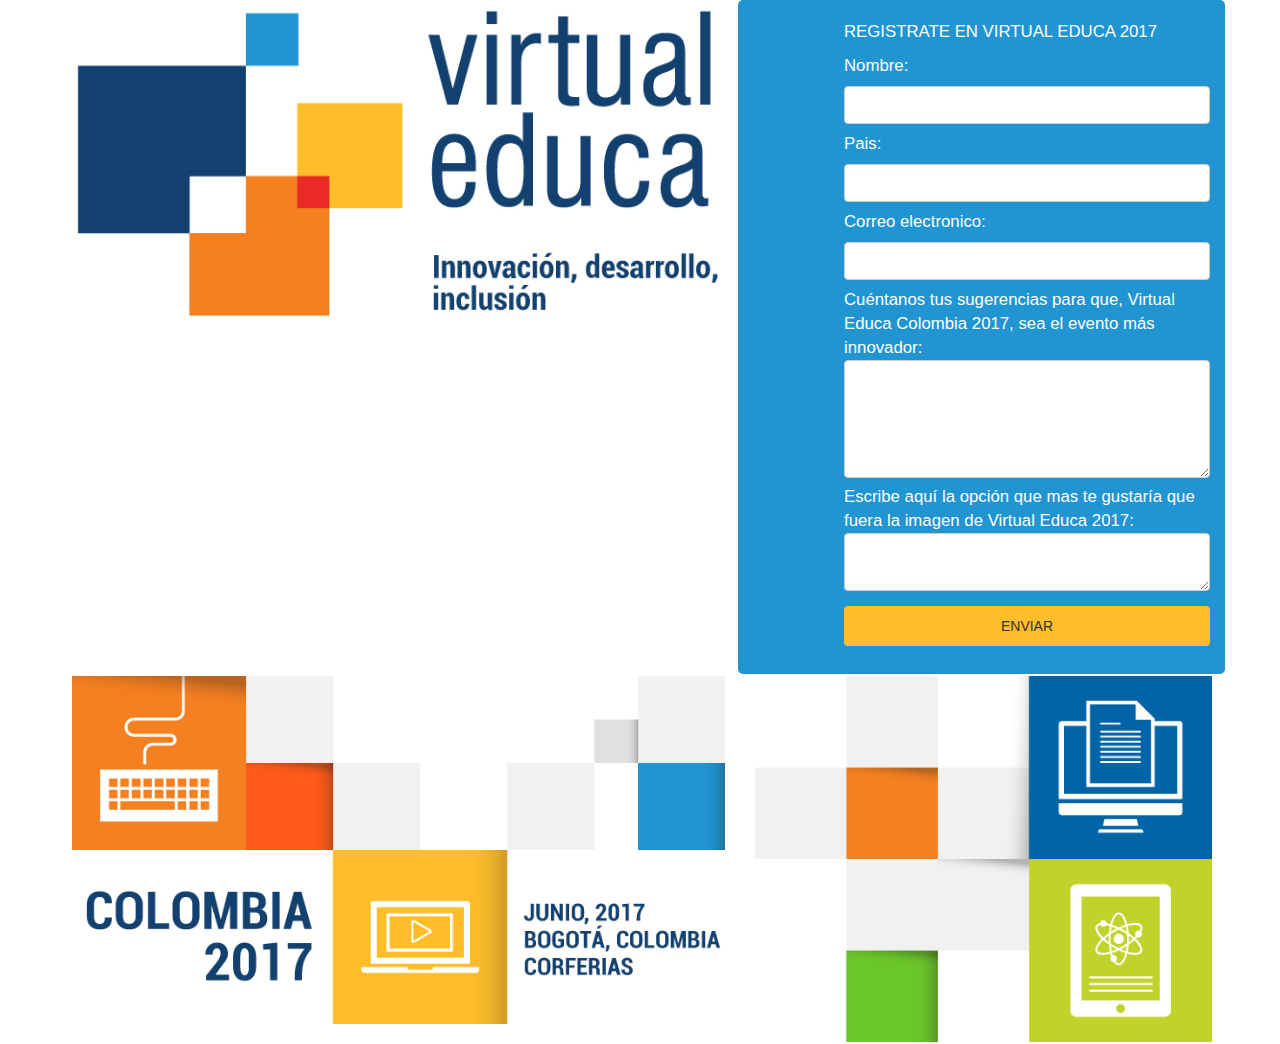
<file: index.html>
<!doctype html>

<html lang="es">
    <head>
        <meta charset="utf-8">
        <title>Virtual Educa 2017</title>
        <link rel="stylesheet" href="css/estilos.css">
        <link rel="stylesheet" href="css/bootstrap.min.css">

        <!--[if lt IE 9]>
          <script src="http://html5shiv.googlecode.com/svn/trunk/html5.js"></script>
        <![endif]-->
    </head>

    <body>
        <div class="container">
            <div class="row">
                <div class="col-sm-7 logo">
                    <img src="images/imagenVE-01.jpg" class="img-responsive">
                </div>
                <div class="col-sm-5 formulario">
                    <form id="formSend" name="formSend" action="sendbymail.php" class="form-landing" method="post">
                        <p>REGISTRATE EN VIRTUAL EDUCA 2017</p>
                        Nombre:<br>
                        <input type="text" id="name" name="name" value="">
                        <br>
                        Pais:<br>
                        <input type="text" id="country" name="country" value="">
                        <br>
                        Correo electronico:<br>
                        <input type="email" id="email" name="email">
                        <br>
                        Cuéntanos tus sugerencias para que, Virtual Educa Colombia 2017, sea el evento más innovador:<br>
                        <textarea id="messageSuggestion" name="messageSuggestion" rows="5" cols="30"></textarea>
                        <br>
                        Escribe aquí la opción que mas te gustaría que fuera la imagen de Virtual Educa 2017:<br>
                        <textarea id="messageSuggestion" name="messageOption" rows="2" cols="30"></textarea>
                        <input id="btnSend" name="btnSend" type="submit" value="ENVIAR"></button>
                    </form>
                </div>
            </div>
            <div class="row">
                <div class="col-sm-7">
                    <img src="images/ve_1-01.jpg" class="img-responsive">
                </div>
                <div class="col-sm-5">
                    <img src="images/ve_2-01.jpg" class="img-responsive">
                </div>
            </div>
        </div>
        <script src="js/jquery-1.12.4.min.js"></script>
        <script src="js/bootstrap.min.js"></script>
    </body>
</html>
</file>
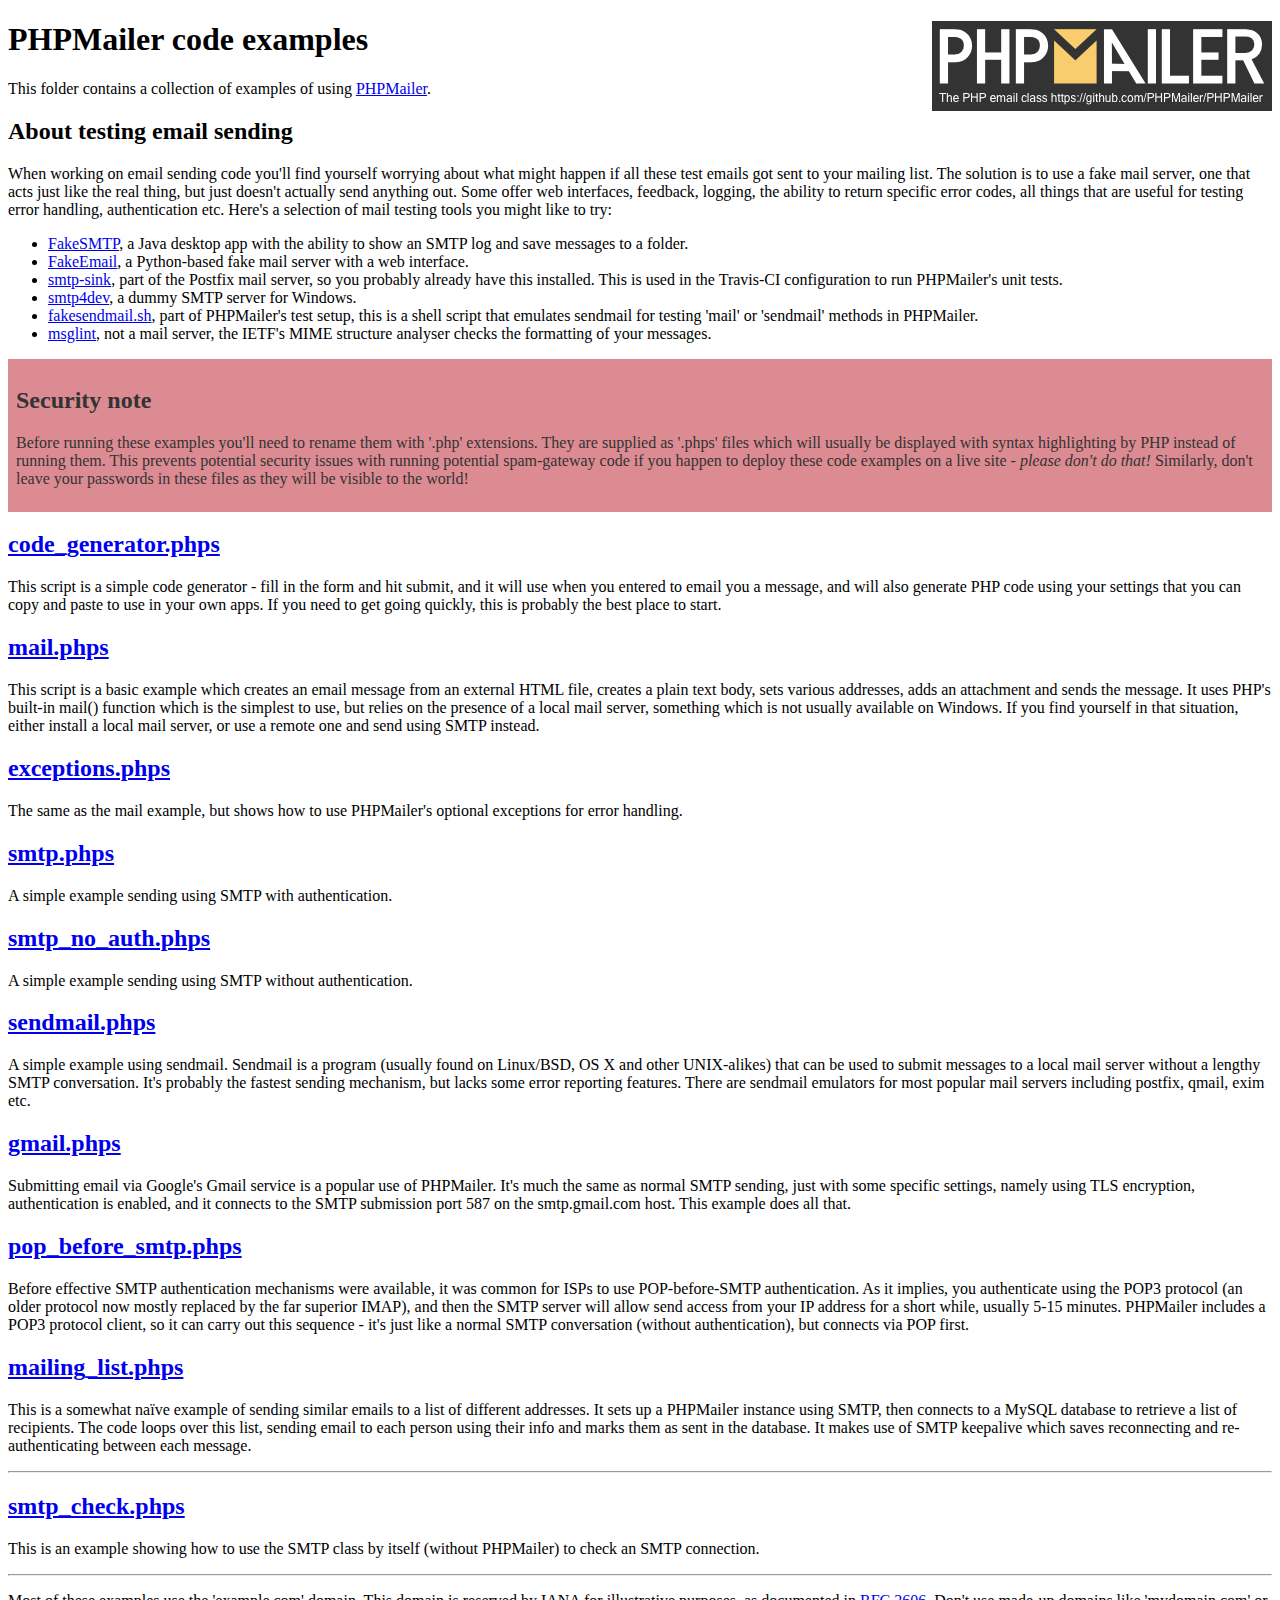
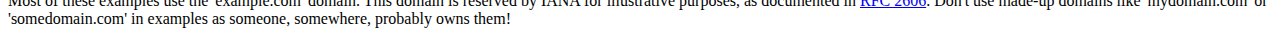
<file: PHPMailer/examples/index.html>
<!DOCTYPE html>
<html>
<head>
	<meta charset="UTF-8">
	<title>PHPMailer Examples</title>
</head>
<body>
<h1>PHPMailer code examples<a href="https://github.com/PHPMailer/PHPMailer"><img src="images/phpmailer.png" style="float:right; border:0;" alt="PHPMailer logo"></a></h1>
<p>This folder contains a collection of examples of using <a href="https://github.com/PHPMailer/PHPMailer">PHPMailer</a>.</p>
<h2>About testing email sending</h2>
<p>When working on email sending code you'll find yourself worrying about what might happen if all these test emails got sent to your mailing list. The solution is to use a fake mail server, one that acts just like the real thing, but just doesn't actually send anything out. Some offer web interfaces, feedback, logging, the ability to return specific error codes, all things that are useful for testing error handling, authentication etc. Here's a selection of mail testing tools you might like to try:</p>
<ul>
  <li><a href="https://github.com/Nilhcem/FakeSMTP">FakeSMTP</a>, a Java desktop app with the ability to show an SMTP log and save messages to a folder. </li>
  <li><a href="https://github.com/isotoma/FakeEmail">FakeEmail</a>, a Python-based fake mail server with a web interface.</li>
  <li><a href="http://www.postfix.org/smtp-sink.1.html">smtp-sink</a>, part of the Postfix mail server, so you probably already have this installed. This is used in the Travis-CI configuration to run PHPMailer's unit tests.</li>
  <li><a href="http://smtp4dev.codeplex.com">smtp4dev</a>, a dummy SMTP server for Windows.</li>
  <li><a href="https://github.com/PHPMailer/PHPMailer/blob/master/test/fakesendmail.sh">fakesendmail.sh</a>, part of PHPMailer's test setup, this is a shell script that emulates sendmail for testing 'mail' or 'sendmail' methods in PHPMailer.</li>
  <li><a href="http://tools.ietf.org/tools/msglint/">msglint</a>, not a mail server, the IETF's MIME structure analyser checks the formatting of your messages.</li>
</ul>
<div style="padding: 8px; color: #333333; background-color: #dc8b92">
<h2>Security note</h2>
<p>Before running these examples you'll need to rename them with '.php' extensions. They are supplied as '.phps' files which will usually be displayed with syntax highlighting by PHP instead of running them. This prevents potential security issues with running potential spam-gateway code if you happen to deploy these code examples on a live site - <em>please don't do that!</em> Similarly, don't leave your passwords in these files as they will be visible to the world!</p>
</div>
<h2><a href="code_generator.phps">code_generator.phps</a></h2>
<p>This script is a simple code generator - fill in the form and hit submit, and it will use when you entered to email you a message, and will also generate PHP code using your settings that you can copy and paste to use in your own apps. If you need to get going quickly, this is probably the best place to start.</p>
<h2><a href="mail.phps">mail.phps</a></h2>
<p>This script is a basic example which creates an email message from an external HTML file, creates a plain text body, sets various addresses, adds an attachment and sends the message. It uses PHP's built-in mail() function which is the simplest to use, but relies on the presence of a local mail server, something which is not usually available on Windows. If you find yourself in that situation, either install a local mail server, or use a remote one and send using SMTP instead.</p>
<h2><a href="exceptions.phps">exceptions.phps</a></h2>
<p>The same as the mail example, but shows how to use PHPMailer's optional exceptions for error handling.</p>
<h2><a href="smtp.phps">smtp.phps</a></h2>
<p>A simple example sending using SMTP with authentication.</p>
<h2><a href="smtp_no_auth.phps">smtp_no_auth.phps</a></h2>
<p>A simple example sending using SMTP without authentication.</p>
<h2><a href="sendmail.phps">sendmail.phps</a></h2>
<p>A simple example using sendmail. Sendmail is a program (usually found on Linux/BSD, OS X and other UNIX-alikes) that can be used to submit messages to a local mail server without a lengthy SMTP conversation. It's probably the fastest sending mechanism, but lacks some error reporting features. There are sendmail emulators for most popular mail servers including postfix, qmail, exim etc.</p>
<h2><a href="gmail.phps">gmail.phps</a></h2>
<p>Submitting email via Google's Gmail service is a popular use of PHPMailer. It's much the same as normal SMTP sending, just with some specific settings, namely using TLS encryption, authentication is enabled, and it connects to the SMTP submission port 587 on the smtp.gmail.com host. This example does all that.</p>
<h2><a href="pop_before_smtp.phps">pop_before_smtp.phps</a></h2>
<p>Before effective SMTP authentication mechanisms were available, it was common for ISPs to use POP-before-SMTP authentication. As it implies, you authenticate using the POP3 protocol (an older protocol now mostly replaced by the far superior IMAP), and then the SMTP server will allow send access from your IP address for a short while, usually 5-15 minutes. PHPMailer includes a POP3 protocol client, so it can carry out this sequence - it's just like a normal SMTP conversation (without authentication), but connects via POP first.</p>
<h2><a href="mailing_list.phps">mailing_list.phps</a></h2>
<p>This is a somewhat naïve example of sending similar emails to a list of different addresses. It sets up a PHPMailer instance using SMTP, then connects to a MySQL database to retrieve a list of recipients. The code loops over this list, sending email to each person using their info and marks them as sent in the database. It makes use of SMTP keepalive which saves reconnecting and re-authenticating between each message.</p>
<hr>
<h2><a href="smtp_check.phps">smtp_check.phps</a></h2>
<p>This is an example showing how to use the SMTP class by itself (without PHPMailer) to check an SMTP connection.</p>
<hr>
<p>Most of these examples use the 'example.com' domain. This domain is reserved by IANA for illustrative purposes, as documented in <a href="http://tools.ietf.org/html/rfc2606">RFC 2606</a>. Don't use made-up domains like 'mydomain.com' or 'somedomain.com' in examples as someone, somewhere, probably owns them!</p>
</body>
</html>
</file>
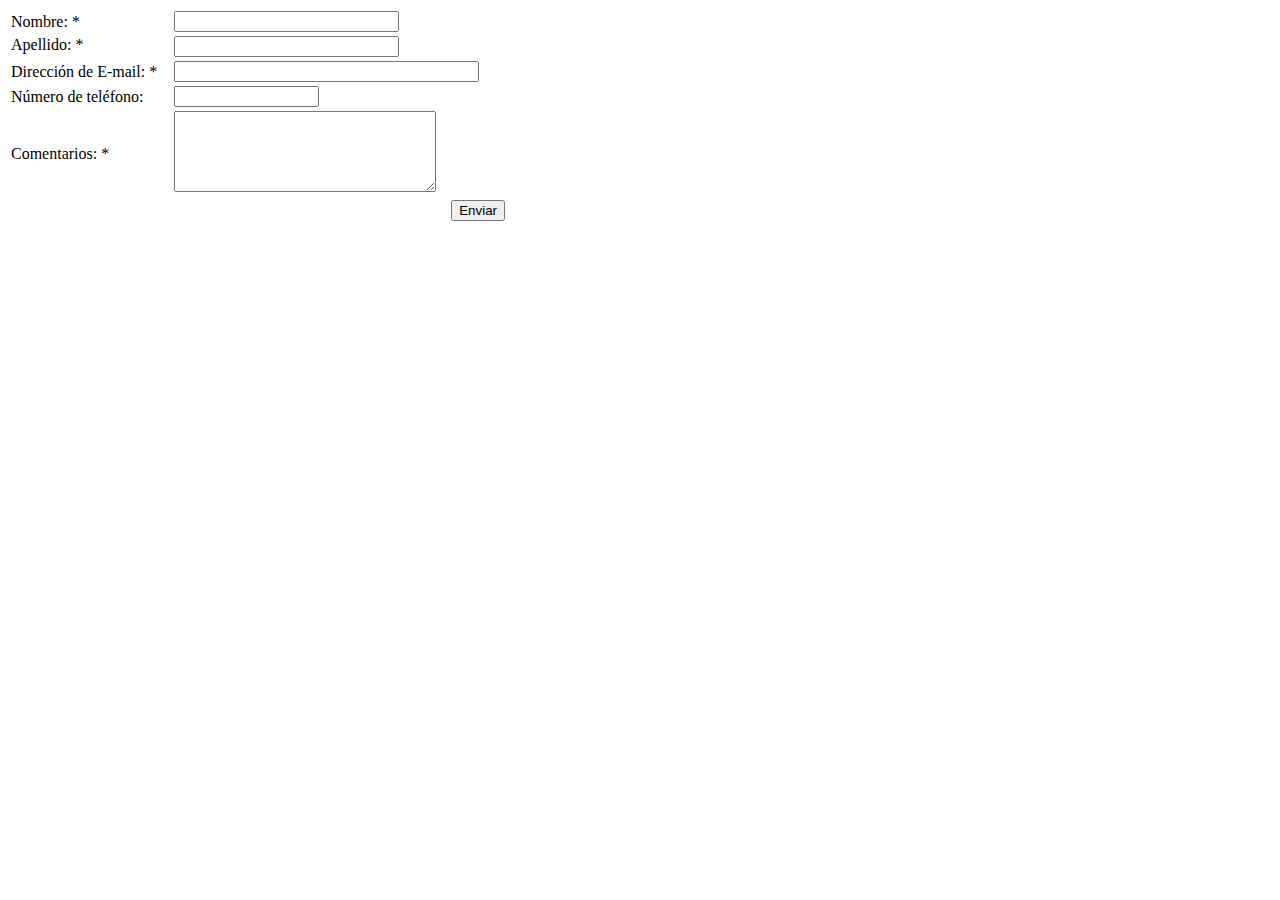
<file: index_old.html>
<!DOCTYPE html>
<!--
To change this license header, choose License Headers in Project Properties.
To change this template file, choose Tools | Templates
and open the template in the editor.
-->
<html>
    <head>
        <title>TODO supply a title</title>
        <meta charset="UTF-8">
        <meta name="viewport" content="width=device-width">
    </head>
    <body>
        <form name="frmContacto" method="post" action="sendbymail.php">
            <table width="500px">
                <tr>
                    <td>
                        <label for="first_name">Nombre: *</label>
                    </td>
                    <td>
                        <input type="text" name="first_name" maxlength="50" size="25">
                    </td>
                </tr>
                <tr>
                    <td valign="top">
                        <label for="last_name">Apellido: *</label>
                    </td>
                    <td>
                        <input type="text" name="last_name" maxlength="50" size="25">
                    </td>
                </tr>
                <tr>
                    <td>
                        <label for="email">Dirección de E-mail: *</label>
                    </td>
                    <td>
                        <input type="text" name="email" maxlength="80" size="35">
                    </td>
                </tr>
                <tr>
                    <td>
                        <label for="telephone">Número de teléfono:</label>
                    </td>
                    <td>
                        <input type="text" name="telephone" maxlength="25" size="15">
                    </td>
                </tr>
                <tr>
                    <td>
                        <label for="comments">Comentarios: *</label>
                    </td>
                    <td>
                        <textarea name="comments" maxlength="500" cols="30" rows="5"></textarea>
                    </td>
                </tr>
                <tr>
                    <td colspan="2" style="text-align:right">
                        <input type="submit" value="Enviar">
                    </td>
                </tr>
            </table>
        </form>

    </body>
</html>
</file>
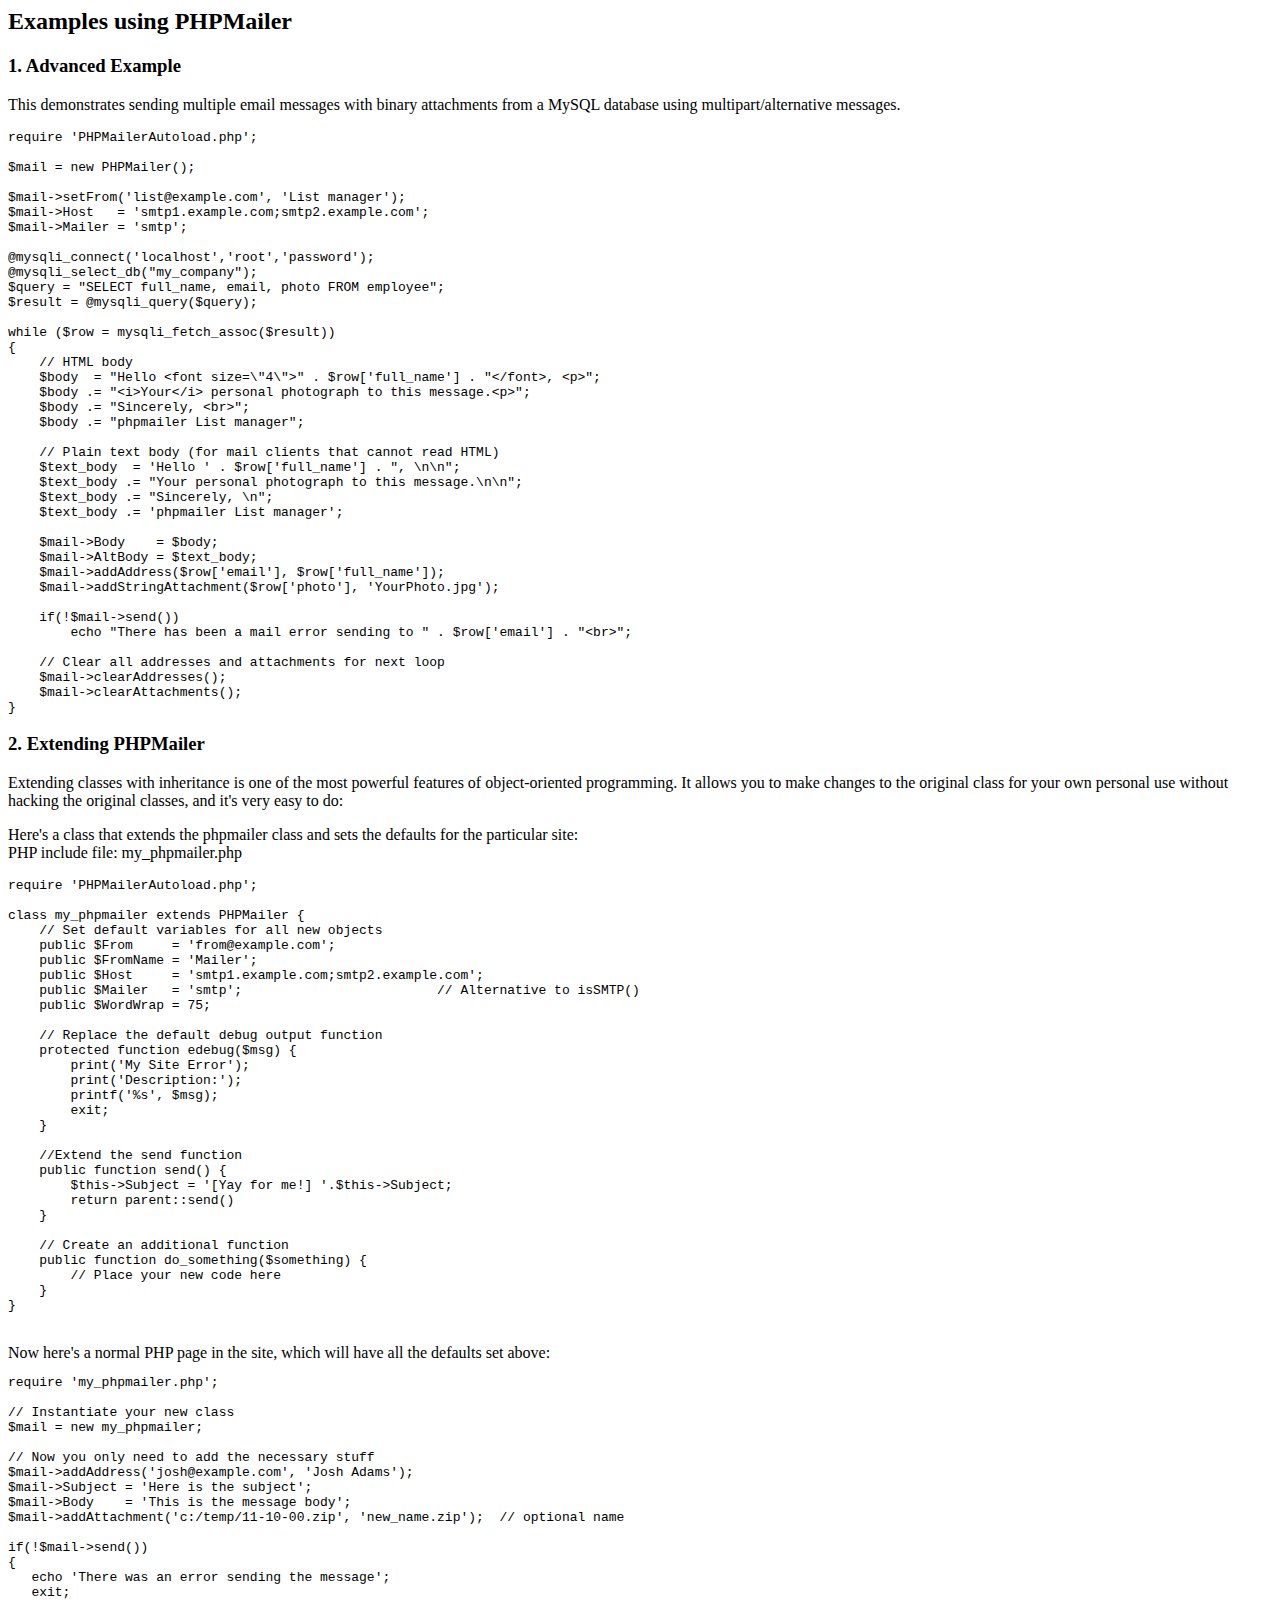
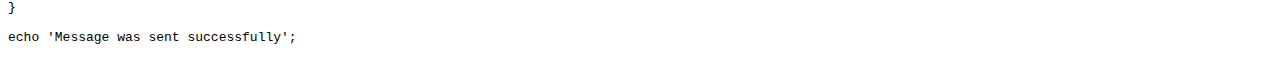
<file: PHPMailer/docs/extending.html>
<html>
<head>
<title>Examples using phpmailer</title>
</head>

<body>

<h2>Examples using PHPMailer</h2>

<h3>1. Advanced Example</h3>
<p>

This demonstrates sending multiple email messages with binary attachments
from a MySQL database using multipart/alternative messages.<p>

<pre>
require 'PHPMailerAutoload.php';

$mail = new PHPMailer();

$mail->setFrom('list@example.com', 'List manager');
$mail->Host   = 'smtp1.example.com;smtp2.example.com';
$mail->Mailer = 'smtp';

@mysqli_connect('localhost','root','password');
@mysqli_select_db("my_company");
$query = "SELECT full_name, email, photo FROM employee";
$result = @mysqli_query($query);

while ($row = mysqli_fetch_assoc($result))
{
    // HTML body
    $body  = "Hello &lt;font size=\"4\"&gt;" . $row['full_name'] . "&lt;/font&gt;, &lt;p&gt;";
    $body .= "&lt;i&gt;Your&lt;/i&gt; personal photograph to this message.&lt;p&gt;";
    $body .= "Sincerely, &lt;br&gt;";
    $body .= "phpmailer List manager";

    // Plain text body (for mail clients that cannot read HTML)
    $text_body  = 'Hello ' . $row['full_name'] . ", \n\n";
    $text_body .= "Your personal photograph to this message.\n\n";
    $text_body .= "Sincerely, \n";
    $text_body .= 'phpmailer List manager';

    $mail->Body    = $body;
    $mail->AltBody = $text_body;
    $mail->addAddress($row['email'], $row['full_name']);
    $mail->addStringAttachment($row['photo'], 'YourPhoto.jpg');

    if(!$mail->send())
        echo "There has been a mail error sending to " . $row['email'] . "&lt;br&gt;";

    // Clear all addresses and attachments for next loop
    $mail->clearAddresses();
    $mail->clearAttachments();
}
</pre>
<p>

<h3>2. Extending PHPMailer</h3>
<p>

Extending classes with inheritance is one of the most
powerful features of object-oriented programming. It allows you to make changes to the
original class for your own personal use without hacking the original
classes, and it's very easy to do:

<p>
Here's a class that extends the phpmailer class and sets the defaults
for the particular site:<br>
PHP include file: my_phpmailer.php
<p>

<pre>
require 'PHPMailerAutoload.php';

class my_phpmailer extends PHPMailer {
    // Set default variables for all new objects
    public $From     = 'from@example.com';
    public $FromName = 'Mailer';
    public $Host     = 'smtp1.example.com;smtp2.example.com';
    public $Mailer   = 'smtp';                         // Alternative to isSMTP()
    public $WordWrap = 75;

    // Replace the default debug output function
    protected function edebug($msg) {
        print('My Site Error');
        print('Description:');
        printf('%s', $msg);
        exit;
    }

    //Extend the send function
    public function send() {
        $this->Subject = '[Yay for me!] '.$this->Subject;
        return parent::send()
    }

    // Create an additional function
    public function do_something($something) {
        // Place your new code here
    }
}
</pre>
<br>
Now here's a normal PHP page in the site, which will have all the defaults set above:<br>

<pre>
require 'my_phpmailer.php';

// Instantiate your new class
$mail = new my_phpmailer;

// Now you only need to add the necessary stuff
$mail->addAddress('josh@example.com', 'Josh Adams');
$mail->Subject = 'Here is the subject';
$mail->Body    = 'This is the message body';
$mail->addAttachment('c:/temp/11-10-00.zip', 'new_name.zip');  // optional name

if(!$mail->send())
{
   echo 'There was an error sending the message';
   exit;
}

echo 'Message was sent successfully';
</pre>
</body>
</html>
</file>
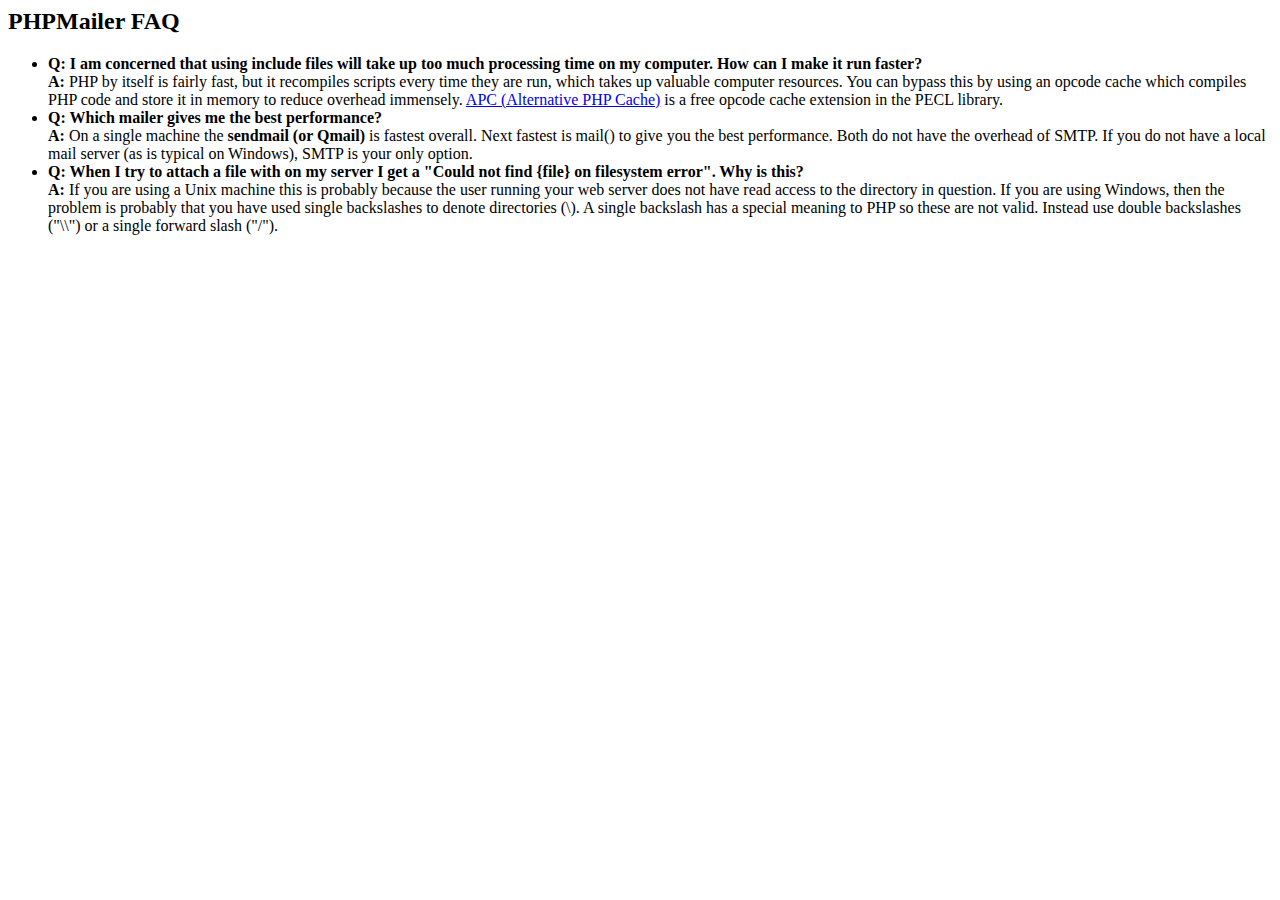
<file: PHPMailer/docs/faq.html>
﻿<html>
<head>
<title>PHPMailer FAQ</title>
</head>
<body>
<h2>PHPMailer FAQ</h2>
<ul>
    <li><strong>Q: I am concerned that using include files will take up too much
    processing time on my computer. How can I make it run faster?</strong><br>
    <strong>A:</strong> PHP by itself is fairly fast, but it recompiles scripts every time they are run, which takes up valuable
    computer resources. You can bypass this by using an opcode cache which compiles
    PHP code and store it in memory to reduce overhead immensely. <a href="http://www.php.net/apc/">APC
    (Alternative PHP Cache)</a> is a free opcode cache extension in the PECL library.</li>
    <li><strong>Q: Which mailer gives me the best performance?</strong><br>
    <strong>A:</strong> On a single machine the <strong>sendmail (or Qmail)</strong> is fastest overall.
    Next fastest is mail() to give you the best performance. Both do not have the overhead of SMTP.
    If you do not have a local mail server (as is typical on Windows), SMTP is your only option.</li>
    <li><strong>Q: When I try to attach a file with on my server I get a
    "Could not find {file} on filesystem error". Why is this?</strong><br>
    <strong>A:</strong> If you are using a Unix machine this is probably because the user
    running your web server does not have read access to the directory in question. If you are using Windows,
    then the problem is probably that you have used single backslashes to denote directories (\).
    A single backslash has a special meaning to PHP so these are not
    valid. Instead use double backslashes ("\\") or a single forward
    slash ("/").</li>
</ul>
</body>
</html>
</file>
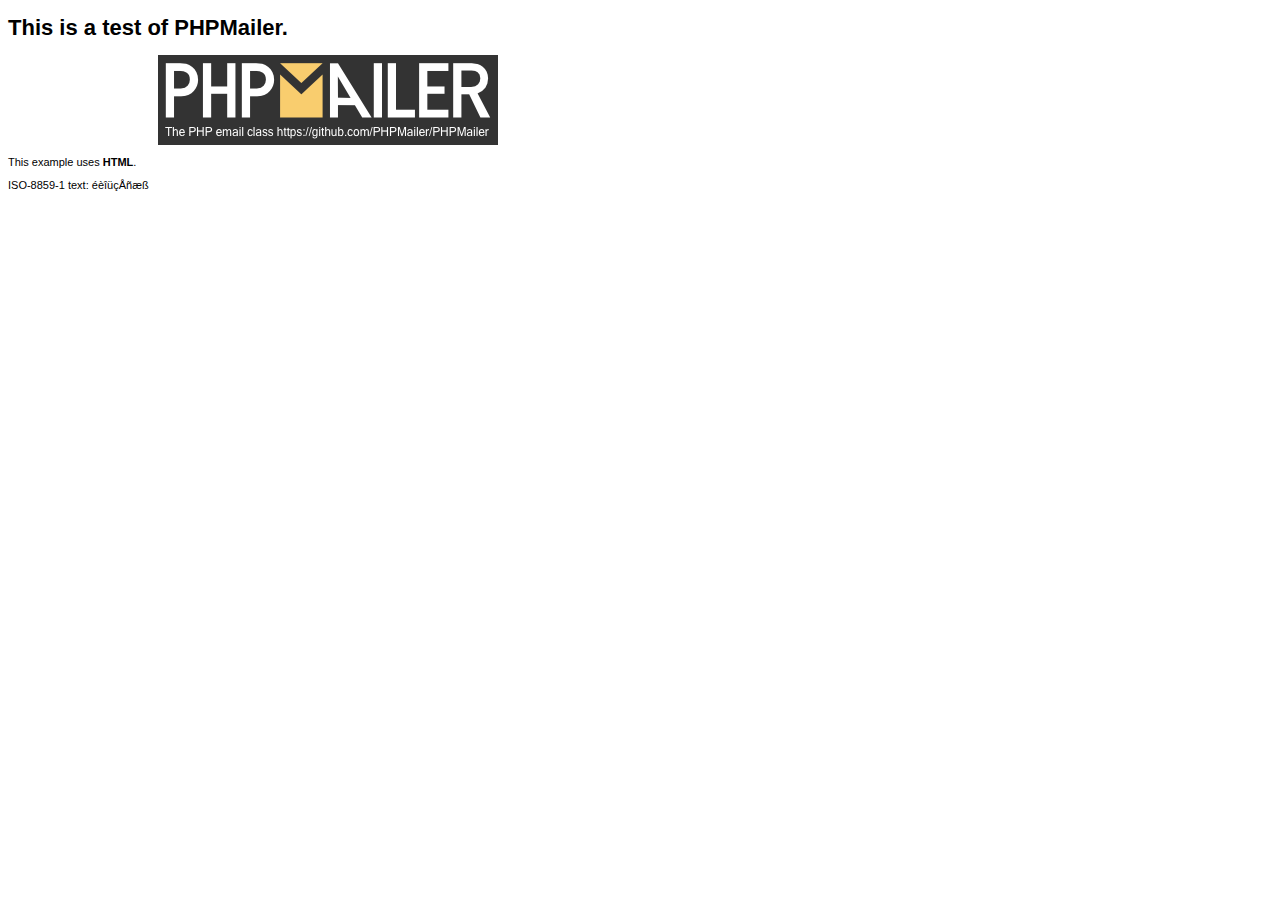
<file: PHPMailer/examples/contents.html>
<!DOCTYPE HTML PUBLIC "-//W3C//DTD HTML 4.01 Transitional//EN" "http://www.w3.org/TR/html4/loose.dtd">
<html>
<head>
  <meta http-equiv="Content-Type" content="text/html; charset=iso-8859-1">
  <title>PHPMailer Test</title>
</head>
<body>
<div style="width: 640px; font-family: Arial, Helvetica, sans-serif; font-size: 11px;">
  <h1>This is a test of PHPMailer.</h1>
  <div align="center">
    <a href="https://github.com/PHPMailer/PHPMailer/"><img src="images/phpmailer.png" height="90" width="340" alt="PHPMailer rocks"></a>
  </div>
  <p>This example uses <strong>HTML</strong>.</p>
  <p>ISO-8859-1 text: ���������</p>
</div>
</body>
</html>
</file>
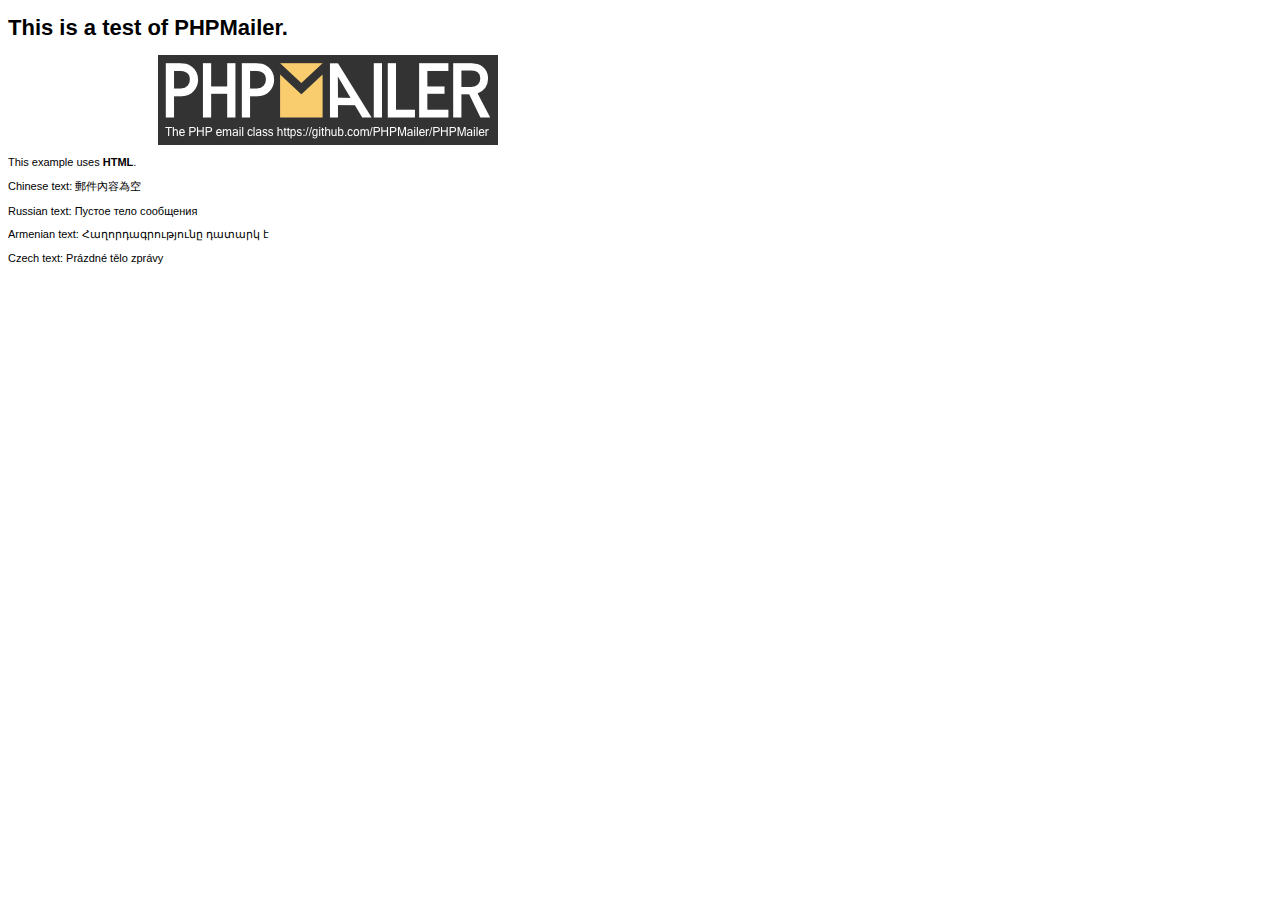
<file: PHPMailer/examples/contentsutf8.html>
<!DOCTYPE HTML PUBLIC "-//W3C//DTD HTML 4.01 Transitional//EN" "http://www.w3.org/TR/html4/loose.dtd">
<html>
<head>
  <meta http-equiv="Content-Type" content="text/html; charset=utf-8">
  <title>PHPMailer Test</title>
</head>
<body>
<div style="width: 640px; font-family: Arial, Helvetica, sans-serif; font-size: 11px;">
  <h1>This is a test of PHPMailer.</h1>
  <div align="center">
    <a href="https://github.com/PHPMailer/PHPMailer/"><img src="images/phpmailer.png" height="90" width="340" alt="PHPMailer rocks"></a>
  </div>
  <p>This example uses <strong>HTML</strong>.</p>
  <p>Chinese text: 郵件內容為空</p>
  <p>Russian text: Пустое тело сообщения</p>
  <p>Armenian text: Հաղորդագրությունը դատարկ է</p>
  <p>Czech text: Prázdné tělo zprávy</p>
</div>
</body>
</html>
</file>
<file: css/estilos.css>
/*HOJA DE ESTILOS LANDING VIRTUAL EDUCA*/

body
{
	margin:0;
	padding: 0;
	color: white;
}

.formulario
{
	background-color: #2194D2;
	padding: 20px;
	-webkit-border-radius: 5px;
    -moz-border-radius: 5px;
    border-radius: 5px;
    font-size: 1.2em;
}
form
{
	margin-left: 20%;
	color: white;
}

img
{
	margin:2px;
}

.centrada img
{
	margin: 0 auto;
}

.textura
{
	background-color: #13416F;
	padding:20px 10px 20px 10px;
	-webkit-border-radius: 5px;
    -moz-border-radius: 5px;
    border-radius: 5px;
}

.logo
{
	margin-bottom:20px;
}

.rowFormulario
{
	margin-top:20px;
	
}
/*FORMULARIO*/

input[type=text], input[type=email], select, textarea {
    width: 100%;
    padding: 8px;
    margin: 8px 0;
    display: inline-block;
    border: 1px solid #ccc;
    border-radius: 4px;
    box-sizing: border-box;
}

input[type=submit] {
    width: 100%;
    background-color: #FEBD2A;
    color: white;
    padding: 10px;
    margin: 8px 0;
    border: none;
    border-radius: 4px;
    cursor: pointer;
}

input[type=submit]:hover {
    background-color: #DB9B19;
}

.form-landing input {
    font-family: "Helvetica Neue",Helvetica,Arial,sans-serif;
    font-size: 14px;
    line-height: 1.42857143;
    color: #333;
}

.form-landing textarea {
    font-family: "Helvetica Neue",Helvetica,Arial,sans-serif;
    font-size: 14px;
    line-height: 1.42857143;
    color: #333;
}

.form-landing select {
    font-family: "Helvetica Neue",Helvetica,Arial,sans-serif;
    font-size: 14px;
    line-height: 1.42857143;
    color: #333;
}
</file>
